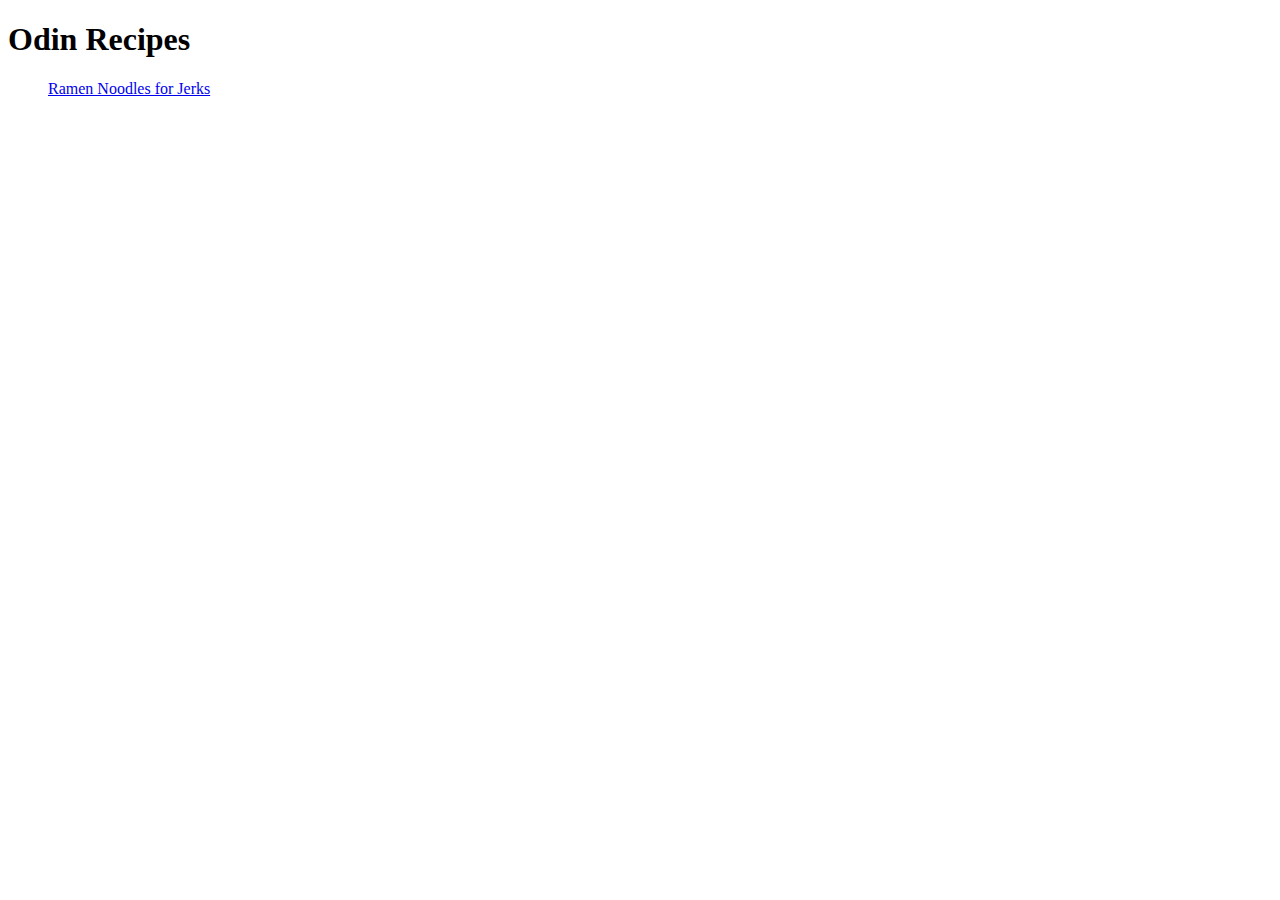
<file: index.html>
<!DOCTYPE html>
<html lang="en">
<head>
    <meta charset="UTF-8">
    <meta http-equiv="X-UA-Compatible" content="IE=edge">
    <meta name="viewport" content="width=device-width, initial-scale=1.0">
    <title>Document</title>
</head>
<body>
    <h1>Odin Recipes</h1>
    <ul>
        <a href="recipe/odin-recipes/recipes/Jerk Ramen.html">Ramen Noodles for Jerks</a>
    </ul>
</body>
</html>
</file>
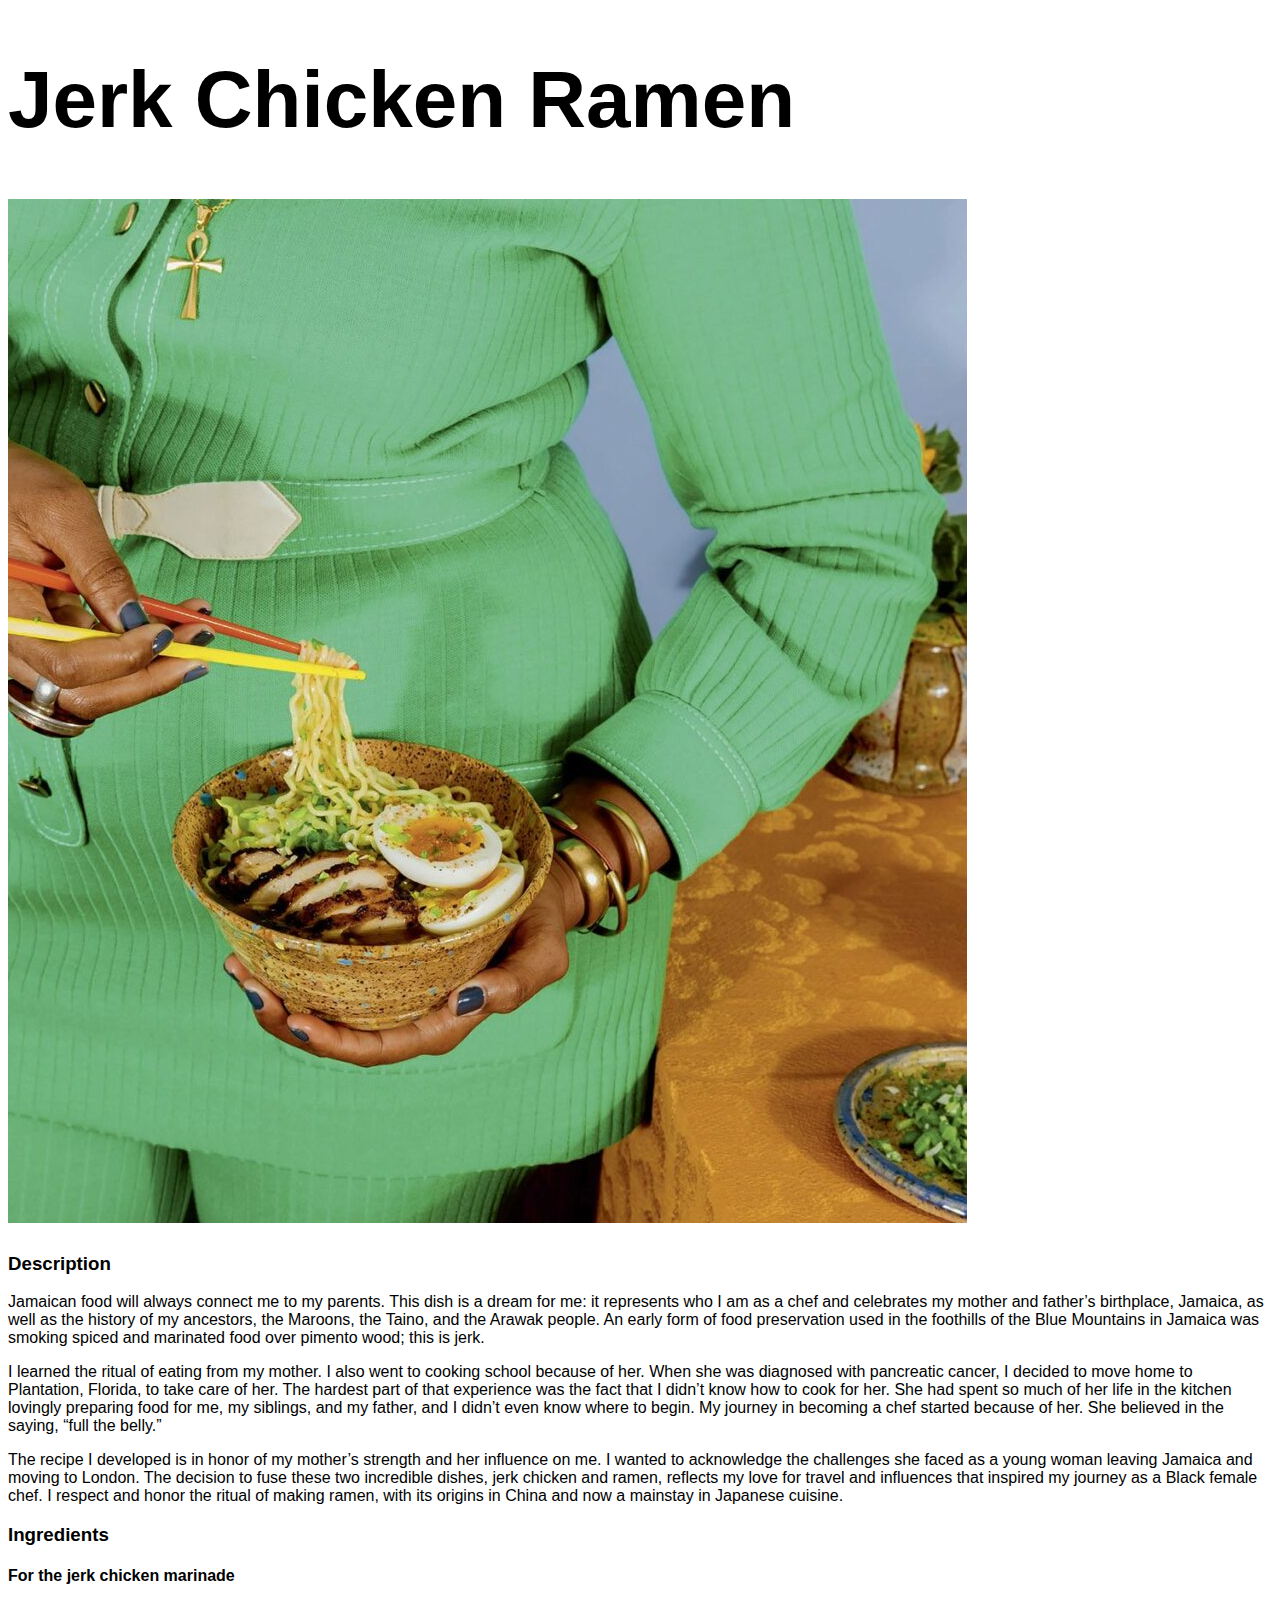
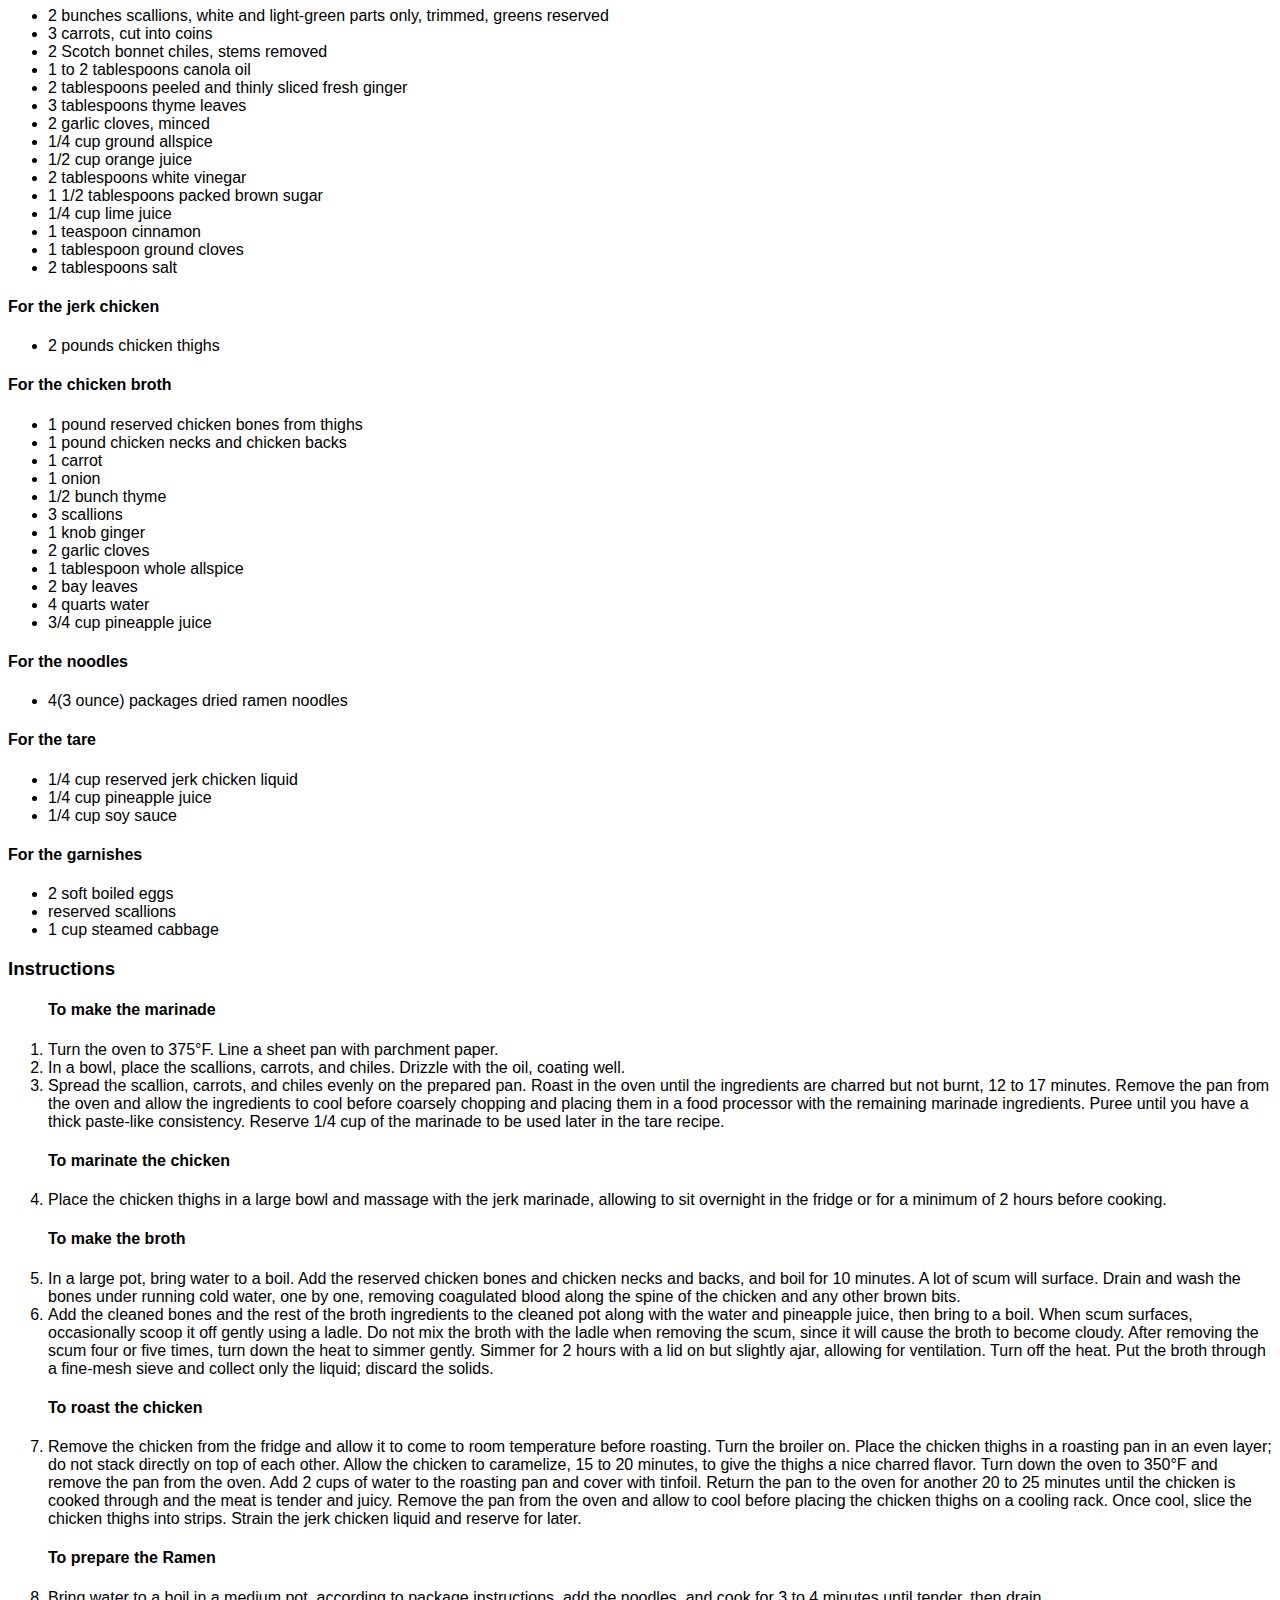
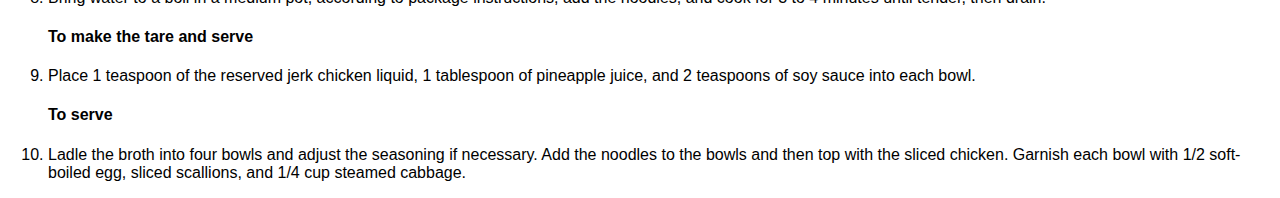
<file: recipe/odin-recipes/recipes/Jerk Ramen.html>
<!DOCTYPE html>
<html lang="en">
<head>
    <meta charset="UTF-8">
    <meta http-equiv="X-UA-Compatible" content="IE=edge">
    <meta name="viewport" content="width=device-width, initial-scale=1.0">
    <title>Document</title>
    <link rel="stylesheet" href="style.css">
</head>

<body>

    <h1 class="title">Jerk Chicken Ramen</h1>

        <h1 class="picture"><img src="Black-Food_Jerk-Chicken-Ramen_feature-959x1024.jpeg" alt="Jerk Chicken Ramen"></h1>

        <h3>Description</h3>

        <p> Jamaican food will always connect me to my parents. This dish is a dream for me: it represents who I am as a chef and celebrates my mother and father’s birthplace, Jamaica, as well as the history of my ancestors, the Maroons, the Taino, and the Arawak people. An early form of food preservation used in the foothills of the Blue Mountains in Jamaica was smoking spiced and marinated food over pimento wood; this is jerk.</p>
        <p> I learned the ritual of eating from my mother. I also went to cooking school because of her. When she was diagnosed with pancreatic cancer, I decided to move home to Plantation, Florida, to take care of her. The hardest part of that experience was the fact that I didn’t know how to cook for her. She had spent so much of her life in the kitchen lovingly preparing food for me, my siblings, and my father, and I didn’t even know where to begin. My journey in becoming a chef started because of her. She believed in the saying, “full the belly.”</p>
        <p> The recipe I developed is in honor of my mother’s strength and her influence on me. I wanted to acknowledge the challenges she faced as a young woman leaving Jamaica and moving to London. The decision to fuse these two incredible dishes, jerk chicken and ramen, reflects my love for travel and influences that inspired my journey as a Black female chef. I respect and honor the ritual of making ramen, with its origins in China and now a mainstay in Japanese cuisine. </p>

    </div>
        <h3> Ingredients</h3>

        <h4>For the jerk chicken marinade</h4>
        <ul>
            <li> 2 bunches scallions, white and light-green parts only, trimmed, greens reserved </li>
            <li> 3 carrots, cut into coins </li>
            <li> 2 Scotch bonnet chiles, stems removed </li>
            <li> 1 to 2 tablespoons canola oil </li>
            <li> 2 tablespoons peeled and thinly sliced fresh ginger </li>
            <li> 3 tablespoons thyme leaves </li>
            <li> 2 garlic cloves, minced </li>
            <li> 1/4 cup ground allspice </li>
            <li> 1/2 cup orange juice </li>
            <li> 2 tablespoons white vinegar </li>
            <li> 1 1/2 tablespoons packed brown sugar </li>
            <li> 1/4 cup lime juice </li>
            <li> 1 teaspoon cinnamon </li>
            <li> 1 tablespoon ground cloves </li>
            <li> 2 tablespoons salt </li>
        </ul>

        <h4>For the jerk chicken</h4>
        <ul>
            <li> 2 pounds chicken thighs </li>
        </ul>

        <h4>For the chicken broth</h4>
        <ul>
            <li> 1 pound reserved chicken bones from thighs </li>
            <li> 1 pound chicken necks and chicken backs </li>
            <li> 1 carrot </li>
            <li> 1 onion </li>
            <li> 1/2 bunch thyme </li>
            <li> 3 scallions </li>
            <li> 1 knob ginger </li>
            <li> 2 garlic cloves </li>
            <li> 1 tablespoon whole allspice </li>
            <li> 2 bay leaves </li>
            <li> 4 quarts water </li>
            <li> 3/4 cup pineapple juice </li>
        </ul>

        <h4>For the noodles</h4>
        <ul>
            <li> 4(3 ounce) packages dried ramen noodles </li>
        </ul>

        <h4>For the tare</h4>
        <ul>
            <li> 1/4 cup reserved jerk chicken liquid </li>
            <li> 1/4 cup pineapple juice </li>
            <li> 1/4 cup soy sauce</li>
        </ul>

        <h4>For the garnishes</h4>
        <ul>
            <li> 2 soft boiled eggs </li>
            <li> reserved scallions </li>
            <li> 1 cup steamed cabbage </li>
        </ul>

        <h3> Instructions </h3>

        <ol>
            <h4>To make the marinade</h4>
            <li>Turn the oven to 375°F. Line a sheet pan with parchment paper.</li>
            <li>In a bowl, place the scallions, carrots, and chiles. Drizzle with the oil, coating well.</li>
            <li>Spread the scallion, carrots, and chiles evenly on the prepared pan. Roast in the oven until the ingredients are charred but not burnt, 12 to 17 minutes. Remove the pan from the oven and allow the ingredients to cool before coarsely chopping and placing them in a food processor with the remaining marinade ingredients. Puree until you have a thick paste-like consistency. Reserve 1/4 cup of the marinade to be used later in the tare recipe.</li>
            <h4>To marinate the chicken</h4>
            <li>Place the chicken thighs in a large bowl and massage with the jerk marinade, allowing to sit overnight in the fridge or for a minimum of 2 hours before cooking.</li>
            <h4>To make the broth</h4>
            <li> In a large pot, bring water to a boil. Add the reserved chicken bones and chicken necks and backs, and boil for 10 minutes. A lot of scum will surface. Drain and wash the bones under running cold water, one by one, removing coagulated blood along the spine of the chicken and any other brown bits.</li>
            <li> Add the cleaned bones and the rest of the broth ingredients to the cleaned pot along with the water and pineapple juice, then bring to a boil. When scum surfaces, occasionally scoop it off gently using a ladle. Do not mix the broth with the ladle when removing the scum, since it will cause the broth to become cloudy. After removing the scum four or five times, turn down the heat to simmer gently. Simmer for 2 hours with a lid on but slightly ajar, allowing for ventilation. Turn off the heat. Put the broth through a fine-mesh sieve and collect only the liquid; discard the solids.</li>
            <h4> To roast the chicken</h4>
            <li> Remove the chicken from the fridge and allow it to come to room temperature before roasting. Turn the broiler on. Place the chicken thighs in a roasting pan in an even layer; do not stack directly on top of each other. Allow the chicken to caramelize, 15 to 20 minutes, to give the thighs a nice charred flavor. Turn down the oven to 350°F and remove the pan from the oven. Add 2 cups of water to the roasting pan and cover with tinfoil. Return the pan to the oven for another 20 to 25 minutes until the chicken is cooked through and the meat is tender and juicy. Remove the pan from the oven and allow to cool before placing the chicken thighs on a cooling rack. Once cool, slice the chicken thighs into strips. Strain the jerk chicken liquid and reserve for later.</li>
            <h4> To prepare the Ramen</h4>
            <li> Bring water to a boil in a medium pot, according to package instructions, add the noodles, and cook for 3 to 4 minutes until tender, then drain.</li>
            <h4> To make the tare and serve</h4>
            <li>Place 1 teaspoon of the reserved jerk chicken liquid, 1 tablespoon of pineapple juice, and 2 teaspoons of soy sauce into each bowl.</li>
            <h4>To serve</h4>
            <li>Ladle the broth into four bowls and adjust the seasoning if necessary. Add the noodles to the bowls and then top with the sliced chicken. Garnish each bowl with 1/2 soft-boiled egg, sliced scallions, and 1/4 cup steamed cabbage.</li>
        </ol>

</body>
</html>
</file>
<file: recipe/odin-recipes/recipes/style.css>
*{
    font-family: Helvetica, sans-serif;
}

.title{
    font-size: 500%;
}

.picture{
    height: fit-content;
}

.p{
    padding-left: 45%;
}
</file>
